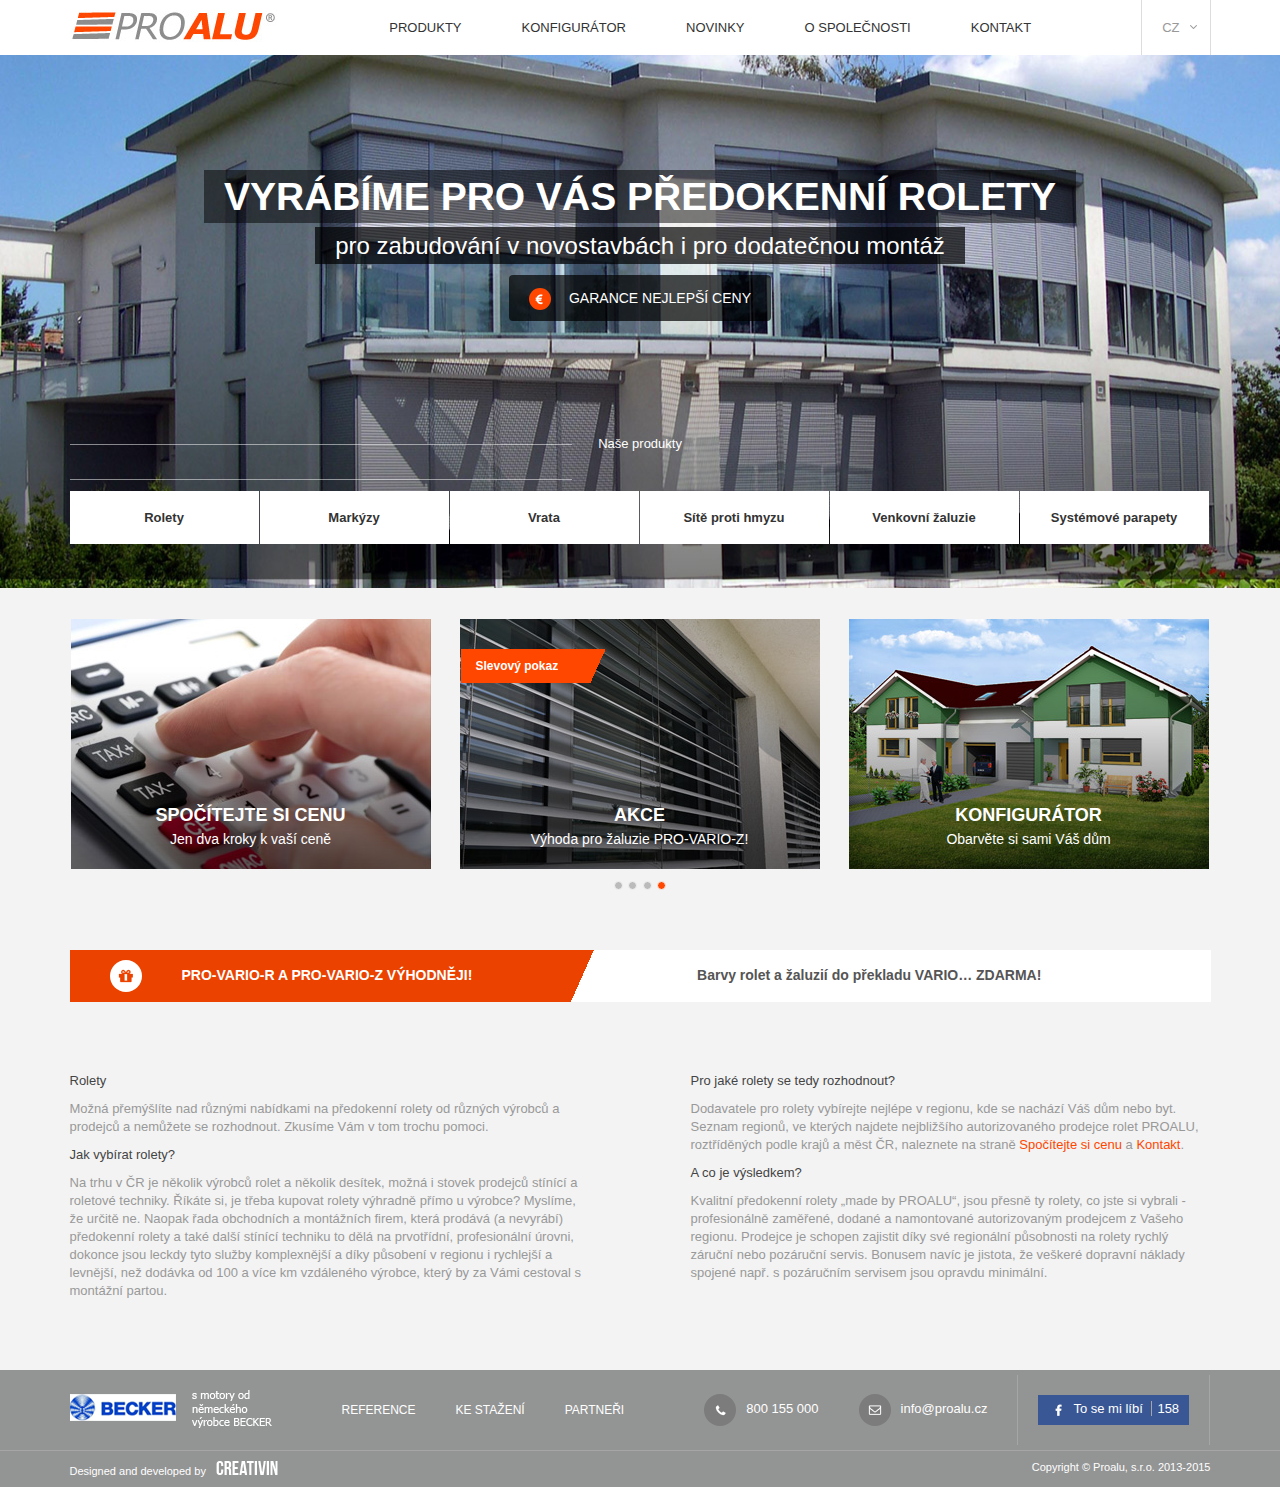
<file: index.html>
<!DOCTYPE html>
<html>
<head>
	<title>PROALU</title>
	<meta charset="UTF-8" lang="cz">
	<meta name="description" content="" />
	<meta name="keywords" content="" />
	<link rel="stylesheet" href="css/normalize.css">
	<link rel="stylesheet" href="css/style.css">
</head>
<body>
	<header class="main-header">
		<div class="wrapper clearfix">
			<div class="logo">
				<a class="logo-link" href="index.html">
					<img src="img/logo.jpg" width="207" height="32" alt="PROALU">
				</a>
			</div>
			<div class="language">
				<a href="index.html" class="language-link current">CZ</a>
				<ul class="language-list">
					<li class="language-list-item"><a class="language-list-item-link" href="index.html">CZ</a></li>
					<li class="language-list-item"><a class="language-list-item-link" href="index-gr.html">GR</a></li>
					<li class="language-list-item"><a class="language-list-item-link" href="index-en.html">EN</a></li>
				</ul>
			</div>
			<nav class="main-menu">
				<ul class="main-menu-list">
					<li class="main-menu-list-item">
						<a class="main-menu-list-item-link" href="index.html">Produkty</a>
						<div class="submenu-container">
							<ul class="submenu-list wrapper">
								<li class="submenu-list-item">
									<a href="#" class="submenu-list-item-link">
										<img src="img/sub-img1.jpg" width="117" height="117" alt="Rolety">
										<div class="submenu-list-item-title">Rolety</div>
									</a>
								</li
								><li class="submenu-list-item">
									<a href="#" class="submenu-list-item-link">
										<img src="img/sub-img2.jpg" width="117" height="117" alt="Venkovní žaluzie">
										<div class="submenu-list-item-title">Venkovní žaluzie</div>
									</a>
								</li
								><li class="submenu-list-item">
									<a href="#" class="submenu-list-item-link">
										<img src="img/sub-img3.jpg" width="117" height="117" alt="Systémové parapety">
										<div class="submenu-list-item-title">Systémové parapety</div>
									</a>
								</li
								><li class="submenu-list-item">
									<a href="#" class="submenu-list-item-link">
										<img src="img/sub-img4.jpg" width="117" height="117" alt="Markýzy">
										<div class="submenu-list-item-title">Markýzy</div>
									</a>
								</li
								><li class="submenu-list-item">
									<a href="#" class="submenu-list-item-link">
										<img src="img/sub-img5.jpg" width="117" height="117" alt="Vrata">
										<div class="submenu-list-item-title">Vrata</div>
									</a>
								</li
								><li class="submenu-list-item">
									<a href="#" class="submenu-list-item-link">
										<img src="img/sub-img6.jpg" width="117" height="117" alt="Sítě proti hmyzu">
										<div class="submenu-list-item-title">Sítě proti hmyzu</div>
									</a>
								</li
								><li class="submenu-list-item">
									<a href="#" class="submenu-list-item-link">
										<img src="img/sub-img7.jpg" width="117" height="117" alt="Barvy rolet a žaluzií">
										<div class="submenu-list-item-title">Barvy rolet a žaluzií</div>
									</a>
								</li
								><li class="submenu-list-item">
									<a href="#" class="submenu-list-item-link">
										<img src="img/sub-img8.jpg" width="117" height="117" alt="Spočítejte si cenu">
										<div class="submenu-list-item-title">Spočítejte si cenu</div>
									</a>
								</li>
							</ul>
						</div>
					</li
					><li class="main-menu-list-item">
						<a class="main-menu-list-item-link" href="#">Konfigurátor</a>
					</li
					><li class="main-menu-list-item">
						<a class="main-menu-list-item-link" href="#">novinky</a>
					</li
					><li class="main-menu-list-item">
						<a class="main-menu-list-item-link" href="#">O společnosti</a>
					</li
					><li class="main-menu-list-item">
						<a class="main-menu-list-item-link" href="#">Kontakt</a>
					</li
				></ul>
			</nav>
		</div>
	</header>
	<main class="main-content">
		<div class="promo-content">
			<div class="wrapper">
				<div class="promo-container">
					<div class="promo-block-title">
						<h1>Vyrábíme pro Vás předokenní rolety</h1>
					</div>
					<div class="promo-block-text">
						<span>pro zabudování v novostavbách i pro dodatečnou montáž</span>
					</div>
					<div class="promo-block-offer">
						<a href="#">Garance nejlepší ceny</a>
					</div>
				</div>
				<div class="product-block">
					<div class="product-title">
						<a href="#">Naše produkty</a>
					</div>
					<ul class="product-list">
						<li class="product-list-item">
							<a class="product-list-item-link" href="#">Rolety</a>
						</li
						><li class="product-list-item">
							<a class="product-list-item-link" href="#">Markýzy</a>
						</li
						><li class="product-list-item">
							<a class="product-list-item-link" href="#">Vrata</a>
						</li
						><li class="product-list-item">
							<a class="product-list-item-link" href="#">Sítě proti hmyzu</a>
						</li
						><li class="product-list-item">
							<a class="product-list-item-link" href="#">Venkovní žaluzie</a>
						</li
						><li class="product-list-item">
							<a class="product-list-item-link" href="#">Systémové parapety</a>
						</li
					></ul>
				</div>
			</div>
		</div>
		<div class="wrapper">
			<section class="gallery-container gallery-slider">
					<input class="btn-1" type="radio" id="btn-1" name="toggle" checked>
					<input class="btn-2" type="radio" id="btn-2" name="toggle" checked>
					<input class="btn-3" type="radio" id="btn-3" name="toggle" checked>
					<input class="btn-4" type="radio" id="btn-4" name="toggle" checked>
					<div class="gallery-slider-controls">
						<label for="btn-1"></label>
						<label for="btn-2"></label>
						<label for="btn-3"></label>
						<label for="btn-4"></label>
					</div>
				<ul class="gallery-slider-slides">
					<li class="gallery-slider-slide">
						<div class="gallery-item">
							<a href="#" class="gallery-item-link">
								<img src="img/gallery-img1.jpg" width="360" height="250" alt="Spočítejte si cenu">
								<div class="gallery-item-descr">
									<div class="gallery-item-descr-title">spočítejte si cenu</div>
									<div class="gallery-item-descr-text">Jen dva kroky k vaší ceně</div>
								</div>
							</a>
						</div
						><div class="gallery-item gallery-slider">
							<a href="#" class="gallery-item-link">
								<img src="img/gallery-img2-1.jpg" width="360" height="250" alt="">
								<div class="gallery-item-flag">Slevový pokaz</div>
								<div class="gallery-item-descr">
									<div class="gallery-item-descr-title">Akce</div>
									<div class="gallery-item-descr-text">Výhoda pro žaluzie PRO-VARIO-Z!</div>
								</div>
							</a>
						</div
						><div class="gallery-item">
							<a href="#" class="gallery-item-link">
								<img src="img/gallery-img3.jpg" width="360" height="250" alt="Konfigurátor">
								<div class="gallery-item-descr">
									<div class="gallery-item-descr-title">Konfigurátor</div>
									<div class="gallery-item-descr-text">Obarvěte si sami Váš dům</div>
								</div>
							</a>
						</div>
					</li>
					<li class="gallery-slider-slide">
						<div class="gallery-item">
							<a href="#" class="gallery-item-link">
								<img src="img/gallery-img1.jpg" width="360" height="250" alt="Spočítejte si cenu">
								<div class="gallery-item-descr">
									<div class="gallery-item-descr-title">spočítejte si cenu</div>
									<div class="gallery-item-descr-text">Jen dva kroky k vaší ceně</div>
								</div>
							</a>
						</div
							><div class="gallery-item gallery-slider">
						<a href="#" class="gallery-item-link">
							<img src="img/gallery-img2-2.jpg" width="360" height="250" alt="">
							<div class="gallery-item-flag">Slevový pokaz</div>
							<div class="gallery-item-descr">
								<div class="gallery-item-descr-title">Akce</div>
								<div class="gallery-item-descr-text">Výhoda pro žaluzie PRO-VARIO-Z!</div>
							</div>
						</a>
						</div
						><div class="gallery-item">
						<a href="#" class="gallery-item-link">
							<img src="img/gallery-img3.jpg" width="360" height="250" alt="Konfigurátor">
							<div class="gallery-item-descr">
								<div class="gallery-item-descr-title">Konfigurátor</div>
								<div class="gallery-item-descr-text">Obarvěte si sami Váš dům</div>
							</div>
						</a>
						</div>
					</li>
					<li class="gallery-slider-slide">
						<div class="gallery-item">
							<a href="#" class="gallery-item-link">
								<img src="img/gallery-img1.jpg" width="360" height="250" alt="Spočítejte si cenu">
								<div class="gallery-item-descr">
									<div class="gallery-item-descr-title">spočítejte si cenu</div>
									<div class="gallery-item-descr-text">Jen dva kroky k vaší ceně</div>
								</div>
							</a>
						</div
							><div class="gallery-item gallery-slider">
						<a href="#" class="gallery-item-link">
							<img src="img/gallery-img2-3.jpg" width="360" height="250" alt="">
							<div class="gallery-item-flag">Slevový pokaz</div>
							<div class="gallery-item-descr">
								<div class="gallery-item-descr-title">Akce</div>
								<div class="gallery-item-descr-text">Výhoda pro žaluzie PRO-VARIO-Z!</div>
							</div>
						</a>
						</div
						><div class="gallery-item">
						<a href="#" class="gallery-item-link">
							<img src="img/gallery-img3.jpg" width="360" height="250" alt="Konfigurátor">
							<div class="gallery-item-descr">
								<div class="gallery-item-descr-title">Konfigurátor</div>
								<div class="gallery-item-descr-text">Obarvěte si sami Váš dům</div>
							</div>
						</a>
						</div>
					</li>
					<li class="gallery-slider-slide">
						<div class="gallery-item">
							<a href="#" class="gallery-item-link">
								<img src="img/gallery-img1.jpg" width="360" height="250" alt="Spočítejte si cenu">
								<div class="gallery-item-descr">
									<div class="gallery-item-descr-title">spočítejte si cenu</div>
									<div class="gallery-item-descr-text">Jen dva kroky k vaší ceně</div>
								</div>
							</a>
						</div
							><div class="gallery-item gallery-slider">
						<a href="#" class="gallery-item-link">
							<img src="img/gallery-img2-4.jpg" width="360" height="250" alt="">
							<div class="gallery-item-flag">Slevový pokaz</div>
							<div class="gallery-item-descr">
								<div class="gallery-item-descr-title">Akce</div>
								<div class="gallery-item-descr-text">Výhoda pro žaluzie PRO-VARIO-Z!</div>
							</div>
						</a>
						</div
						><div class="gallery-item">
						<a href="#" class="gallery-item-link">
							<img src="img/gallery-img3.jpg" width="360" height="250" alt="Konfigurátor">
							<div class="gallery-item-descr">
								<div class="gallery-item-descr-title">Konfigurátor</div>
								<div class="gallery-item-descr-text">Obarvěte si sami Váš dům</div>
							</div>
						</a>
						</div>
					</li>
				</ul>
			</section>
			<div class="present-container">
				<a href="#" class="present-item">PRO-VARIO-R a PRO-VARIO-Z výhodněji!</a
				><a href="#" class="present-item">Barvy rolet a žaluzií do překladu VARIO… ZDARMA!</a
			></div>
			<section class="about-content">
				<div class="about-container clearfix">
					<div class="about-column left">
						<h2 class="about-title">Rolety</h2>
						<p class="about-descr">
							Možná přemýšlíte nad různými nabídkami na předokenní rolety od různých výrobců a prodejců a nemůžete se rozhodnout. Zkusíme Vám v tom trochu pomoci.
						</p>
						<h2 class="about-title">Jak vybírat rolety?</h2>
						<p class="about-descr">
							Na trhu v ČR je několik výrobců rolet a několik desítek, možná i stovek prodejců stínící a roletové techniky. Říkáte si, je třeba kupovat rolety výhradně přímo u výrobce? Myslíme, že určitě ne. Naopak řada obchodních a montážních firem, která prodává (a nevyrábí) předokenní rolety a také další stínící techniku to dělá na prvotřídní, profesionální úrovni, dokonce jsou leckdy tyto služby komplexnější a díky působení v regionu i rychlejší a levnější, než dodávka od 100 a více km vzdáleného výrobce, který by za Vámi cestoval s montážní partou.
						</p>
					</div>
					<div class="about-column right">
						<h2 class="about-title">Pro jaké rolety se tedy rozhodnout?</h2>
						<p class="about-descr">
							Dodavatele pro rolety vybírejte nejlépe v regionu, kde se nachází Váš dům nebo byt. Seznam regionů, ve kterých najdete nejbližšího autorizovaného prodejce rolet PROALU, roztříděných podle krajů a měst ČR, naleznete na straně <a href="#" class="about-descr-link">Spočítejte si cenu</a> a <a href="#" class="about-descr-link">Kontakt</a>.
						</p>
						<h2 class="about-title">A co je výsledkem?</h2>
						<p class="about-descr">
							Kvalitní předokenní rolety „made by PROALU“, jsou přesně ty rolety, co jste si vybrali - profesionálně zaměřené, dodané a namontované autorizovaným prodejcem z Vašeho regionu. Prodejce je schopen zajistit díky své regionální působnosti na rolety rychlý záruční nebo pozáruční servis. Bonusem navíc je jistota, že veškeré dopravní náklady spojené např. s pozáručním servisem jsou opravdu minimální.
						</p>
					</div>
				</div>
			</section>
		</div>
	</main>
	<footer class="footer-container">
		<div class="wrapper">
			<div class="footer-commercial">
				<img src="img/becker-logo.png" alt="BECKER">
				<!--<div class="commercial-text">s motory od německého výrobce BECKER</div>-->
			</div
			><div class="footer-list">
				<ul>
					<li class="footer-list-item"><a href="#" class="footer-list-item-link">Reference</a></li
						><li class="footer-list-item"><a href="#" class="footer-list-item-link">Ke stažení</a></li
					><li class="footer-list-item"><a href="#" class="footer-list-item-link">Partneři</a></li
				></ul>
			</div
			><div class="footer-contacts">
				<div class="footer-contacts-block"><a href="tel:800 155 000" class="footer-contacts-link tel">800 155 000</a></div
				><div class="footer-contacts-block"><a href="mailto:info@proalu.cz" class="footer-contacts-link e-mail">info@proalu.cz</a></div>
			</div
			><div class="footer-social">
				<div class="footer-social-block">
					<a href="#" class="footer-social-link">To se mi líbí</a>
					<span class="footer-social-counter">158</span>
				</div>
				<!--<div class="fb-like" data-href="https://www.facebook.com/pages/%D0%A6%D1%83%D0%BA%D0%B5%D1%80%D0%B1%D0%B5%D1%80%D0%B3-%D0%9C%D0%B0%D1%80%D0%BA/192516450794694?fref=ts&rf=112845672063384" data-layout="button_count" data-action="like" data-show-faces="true" data-share="false"></div>-->
			</div>
		</div>
		<div class="footer-copyrights">
			<div class="wrapper clearfix">
				<div class="footer-copyrights-design">Designed and developed by<img src="img/for-sprite/creativin-icon.png" width="62" height="14" alt="creativin"></div>
				<div class="footer-copyrights-copyright">Copyright © Proalu, s.r.o. 2013-2015</div>
			</div>
		</div>
	</footer>
	<div class="contact-us-popup">

	</div>
	<script>
		(function(d, s, id) {
			var js, fjs = d.getElementsByTagName(s)[0];
			if (d.getElementById(id)) return;
			js = d.createElement(s); js.id = id;
			js.src = "//connect.facebook.net/cs_CZ/sdk.js#xfbml=1&version=v2.3";
			fjs.parentNode.insertBefore(js, fjs);
		}(document, 'script', 'facebook-jssdk'));
	</script>
	<script>
		var _gscq = _gscq || [];
		_gscq.push(['language', navigator.language]);
		(function() {
			var gscw = document.createElement('script');
			gscw.type = 'text/javascript'; gscw.async = true;
			gscw.src = '//widgets.getsitecontrol.com/14651/script.js';
			var s = document.getElementsByTagName('script')[0]; s.parentNode.insertBefore(gscw, s);
		})();
	</script>
</body>
</html>
</file>
<file: css/style.css>
/* Generated by less 2.4.0 */
body {
  max-width: 1366px;
  background-color: #f3f3f3;
  font-family: Tahoma, Arial, serif;
  font-size: 13px;
  font-weight: normal;
}
body a {
  text-decoration: none;
  cursor: pointer;
}
.wrapper {
  width: 1141px;
  margin: 0 auto;
}
.clearfix {
  content: '';
  clear: both;
  display: table;
}
.main-header {
  position: relative;
  width: 100%;
  background-color: #fff;
}
.main-header .logo {
  float: left;
  width: 207px;
  margin: 10px 0;
}
.main-header .logo-link {
  display: block;
}
.main-header .language {
  float: right;
  position: relative;
}
.main-header .language-list {
  display: none;
  position: absolute;
  top: 0;
  padding: 0;
  margin: 0;
  background-color: #8c8d8d;
  border-right: 1px solid #8c8d8d;
  border-left: 1px solid #8c8d8d;
  list-style: none;
}
.main-header .language-list-item-link {
  display: block;
  text-decoration: none;
  padding: 20px;
  padding-right: 8px;
  color: #fff;
}
.main-header .language-list-item:first-child .language-list-item-link:after {
  content: '';
  display: inline-block;
  vertical-align: bottom;
  width: 10px;
  height: 10px;
  margin-left: 10px;
  background: url(../img/for-sprite/lang-arrow-icon-hover.png) no-repeat;
}
.main-header .language:hover .language-list {
  display: block;
}
.main-header .language-link {
  display: block;
  padding: 20px;
  padding-right: 10px;
  color: #999;
  text-decoration: none;
  border-right: 1px solid #dddddd;
  border-left: 1px solid #dddddd;
}
.main-header .language-link:after {
  content: '';
  display: inline-block;
  vertical-align: bottom;
  width: 10px;
  height: 10px;
  margin-left: 10px;
  background: url(../img/for-sprite/lang-arrow-icon.png) no-repeat;
}
.main-menu {
  float: right;
  margin-right: 90px;
}
.main-menu-list {
  margin: 0;
  padding: 0;
  list-style: none;
}
.main-menu-list-item {
  display: inline-block;
  margin-left: 20px;
  vertical-align: middle;
  color: #333;
}
.main-menu-list-item .active {
  color: #fc653c;
  border-bottom: 2px solid #fc653c;
}
.main-menu-list-item .active:hover {
  color: #fff;
}
.main-menu-list-item .active:hover:after {
  display: none;
}
.main-menu-list-item-link {
  display: block;
  padding: 20px;
  color: inherit;
  text-decoration: none;
  text-transform: uppercase;
}
.main-menu-list-item:hover {
  background-color: #8c8d8d;
  outline: 1px solid #8c8d8d;
  color: #fff;
}
.submenu-container {
  display: none;
}
.main-menu-list-item:hover .submenu-container {
  display: block;
}
.submenu-container {
  width: 100%;
  position: absolute;
  top: 55px;
  left: 0;
  background-color: #8c8d8d;
}
.submenu-list {
  padding: 0;
  padding: 30px 0;
  list-style: none;
}
.submenu-list-item {
  display: inline-block;
  margin-right: 29px;
  vertical-align: top;
}
.submenu-list-item-link {
  display: block;
  width: 117px;
}
.submenu-list-item-link img {
  width: 117px;
  height: 117px;
}
.submenu-list-item-link:hover .submenu-list-item-title {
  position: absolute;
  top: 30px;
  width: 97px;
  height: 57px;
  padding: 10px;
  padding-top: 50px;
  background-color: rgba(0, 0, 0, 0.8);
  text-align: center;
}
.submenu-list-item:last-child {
  margin-right: 0;
}
.submenu-list-item-title {
  width: 115px;
  font-size: 14px;
  color: #fff;
}
.promo-content {
  padding-top: 115px;
  padding-bottom: 44px;
  background: url(../img/promo-bg.jpg) no-repeat 0 18%;
}
.promo-block-title {
  text-align: center;
  padding: 5px 20px;
  margin-bottom: 3px;
}
.promo-block-title h1 {
  padding: 5px 20px;
  display: inline;
  font-size: 3em;
  font-weight: bold;
  text-transform: uppercase;
  text-align: center;
  color: #fff;
  background-color: rgba(0, 0, 0, 0.5);
}
.promo-block-text {
  margin-bottom: 10px;
  text-align: center;
  padding: 5px 20px;
}
.promo-block-text span {
  padding: 5px 20px;
  display: inline;
  font-size: 24px;
  text-align: center;
  color: #fff;
  background-color: rgba(0, 0, 0, 0.7);
}
.promo-block-offer {
  position: relative;
  text-align: center;
  margin-bottom: 95px;
}
.promo-block-offer a {
  display: inline-block;
  padding: 15px 20px;
  padding-left: 60px;
  color: #fff;
  text-transform: uppercase;
  text-align: center;
  background-color: rgba(0, 0, 0, 0.7);
  border-radius: 4px;
  font-size: 14px;
}
.promo-block-offer:before {
  content: '';
  position: absolute;
  top: 13px;
  display: inline-block;
  width: 22px;
  height: 22px;
  margin-left: 20px;
  z-index: 3;
  background-color: #ff4700;
  background-image: url(../img/for-sprite/promo-euro-icon.png);
  background-repeat: no-repeat;
  background-position: 40% 50%;
  text-align: center;
  border-radius: 50%;
}
.product-title {
  margin: 0 auto;
  margin-bottom: 5px;
}
.product-title a {
  display: inline-block;
  padding: 20px 23px;
  color: #fff;
}
.product-title:before,
.product-title:after {
  content: '';
  display: inline-block;
  width: 502px;
  vertical-align: middle;
  border-bottom: 1px solid rgba(255, 255, 255, 0.5);
}
.product-list {
  margin: 0;
  padding: 0;
  list-style: none;
}
.product-list-item {
  display: inline-block;
  width: 189px;
  margin-right: 1px;
  text-align: center;
}
.product-list-item-link {
  display: block;
  padding: 20px 0;
  line-height: 1;
  color: #333;
  background: #fff;
  font-weight: bold;
}
.product-list-item-link:hover {
  background-color: rgba(0, 0, 0, 0.7);
  color: #fff;
}
.gallery-container {
  position: relative;
  margin-top: 30px;
  margin-bottom: 80px;
}
.gallery-item {
  position: relative;
  display: inline-block;
  vertical-align: top;
  margin-left: 29px;
}
.gallery-item:first-child {
  margin-left: 0;
}
.gallery-item-link {
  display: block;
  width: 360px;
  height: 250px;
}
.gallery-item-link img {
  width: 360px;
  height: 250px;
}
.gallery-item-descr {
  position: absolute;
  bottom: 2px;
  width: 360px;
  max-height: 210px;
  padding: 20px 0;
  text-align: center;
  color: #fff;
  overflow: hidden;
}
.gallery-item-descr-title {
  margin-bottom: 5px;
  text-transform: uppercase;
  font-weight: bold;
  font-size: 18px;
}
.gallery-item-descr-text {
  font-size: 14px;
}
.gallery-item-flag {
  position: absolute;
  left: 1px;
  top: 30px;
  width: 125px;
  padding: 10px 15px;
  color: #fff;
  font-size: 12px;
  font-weight: bold;
  background-image: linear-gradient(114deg, #ff4700 85%, transparent 85%);
  background-color: none;
}
.gallery-slider input[type="radio"] {
  position: absolute;
  opacity: 0;
}
.gallery-slider-controls {
  position: absolute;
  bottom: -22px;
  left: 50%;
  width: 360px;
  height: 12px;
  margin-left: -180px;
  text-align: center;
}
.gallery-slider-controls label {
  display: inline-block;
  vertical-align: top;
  width: 7px;
  height: 7px;
  margin: 1px;
  border: 1px solid #f3f3f3 ;
  border-radius: 50%;
  background: #bbbbbb;
  cursor: pointer;
}
.gallery-slider-slides {
  display: block;
  margin: 0;
  padding: 0;
  list-style: none;
  border: 1px solid transparent;
}
.gallery-slider-slide {
  display: none;
}
#btn-1:checked ~ .gallery-slider-controls label[for="btn-1"],
#btn-2:checked ~ .gallery-slider-controls label[for="btn-2"],
#btn-3:checked ~ .gallery-slider-controls label[for="btn-3"],
#btn-4:checked ~ .gallery-slider-controls label[for="btn-4"] {
  background: #ff4700;
}
#btn-1:checked ~ .gallery-slider-slides .gallery-slider-slide:nth-child(1) {
  display: block;
}
#btn-2:checked ~ .gallery-slider-slides .gallery-slider-slide:nth-child(2) {
  display: block;
}
#btn-3:checked ~ .gallery-slider-slides .gallery-slider-slide:nth-child(3) {
  display: block;
}
#btn-4:checked ~ .gallery-slider-slides .gallery-slider-slide:nth-child(4) {
  display: block;
}
.present-container {
  margin-bottom: 60px;
  background-image: linear-gradient(114deg, #eb4200 45%, #ffffff 45%);
}
.present-item {
  display: inline-block;
  width: 45%;
  margin-left: 10%;
  padding: 10px 0;
  font-size: 14px;
  color: #555;
  font-weight: bold;
  line-height: 1;
}
.present-item:first-child {
  margin-left: 0;
  color: #fff;
  text-transform: uppercase;
}
.present-item:first-child:before {
  content: '';
  display: inline-block;
  width: 32px;
  height: 32px;
  margin: 0 40px;
  vertical-align: middle;
  background-image: url(../img/for-sprite/present-icon.png);
  background-color: #fff;
  background-repeat: no-repeat;
  background-position: 50% 50%;
  border-radius: 50%;
}
.about-content {
  margin-bottom: 70px;
}
.about-container {
  width: 100%;
}
.about-column {
  width: 520px;
  font-size: 13px;
  line-height: 18px;
}
.about-column a {
  color: #ff4700;
}
.about-column.left {
  float: left;
}
.about-column.right {
  float: right;
}
.about-title {
  margin: 10px 0;
  padding: 0;
  color: #444;
  font-size: 13px;
  font-weight: normal;
}
.about-descr {
  padding: 0;
  margin: 0;
  color: #999;
}
.footer-container {
  background-color: #939494;
}
.footer-commercial,
.footer-list,
.footer-contacts,
.footer-social {
  display: inline-block;
  vertical-align: middle;
}
.footer-commercial {
  margin-right: 30px;
}
.footer-list {
  margin: 0;
  margin-left: -20px;
  margin-right: 50px;
  padding: 0;
  list-style: none;
}
.footer-list-item {
  display: inline-block;
  padding: 0;
  vertical-align: middle;
}
.footer-list-item-link {
  display: block;
  padding: 20px;
  color: #fff;
  font-size: 12px;
  text-transform: uppercase;
}
.footer-list-item-link:hover {
  text-decoration: underline;
}
.footer-contacts-block {
  display: inline-block;
  vertical-align: middle;
  padding: 20px 10px;
  margin-right: 20px;
}
.footer-contacts-link {
  display: block;
  color: #fff;
}
.footer-contacts-link:before {
  content: '';
  display: inline-block;
  width: 32px;
  height: 32px;
  margin-right: 10px;
  vertical-align: middle;
  background-color: #7c7c7c;
  background-repeat: no-repeat;
  background-position: 50% 50%;
  border-radius: 50%;
}
.footer-contacts-link:hover {
  text-decoration: underline;
}
.footer-social {
  margin-right: 0;
  padding: 20px;
  color: #fff;
  border-left: 1px solid #a6a6a6;
  border-right: 1px solid #a6a6a6;
}
.footer-social-block {
  background-color: #3a5795;
  padding: 5px;
}
.footer-social-link {
  padding: 0 5px;
  color: #fff;
}
.footer-social-link:before {
  content: '';
  display: inline-block;
  width: 20px;
  height: 20px;
  margin-right: 5px;
  vertical-align: middle;
  background-image: url(../img/for-sprite/fb-icon.png);
  background-repeat: no-repeat;
  background-position: 50% 50%;
}
.footer-social-counter {
  padding: 0 5px;
  border-left: 1px solid #a6a6a6;
}
.footer-copyrights {
  padding: 10px 0;
  border-top: 1px solid #a6a6a6;
  color: #fff;
  font-size: 11px;
}
.footer-copyrights-design {
  float: left;
}
.footer-copyrights-design img {
  margin-left: 10px;
}
.footer-copyrights-copyright {
  float: right;
}
.tel.footer-contacts-link:before {
  background-image: url(../img/for-sprite/tel-icon.png);
}
.e-mail.footer-contacts-link:before {
  background-image: url(../img/for-sprite/email-icon.png);
}
</file>
